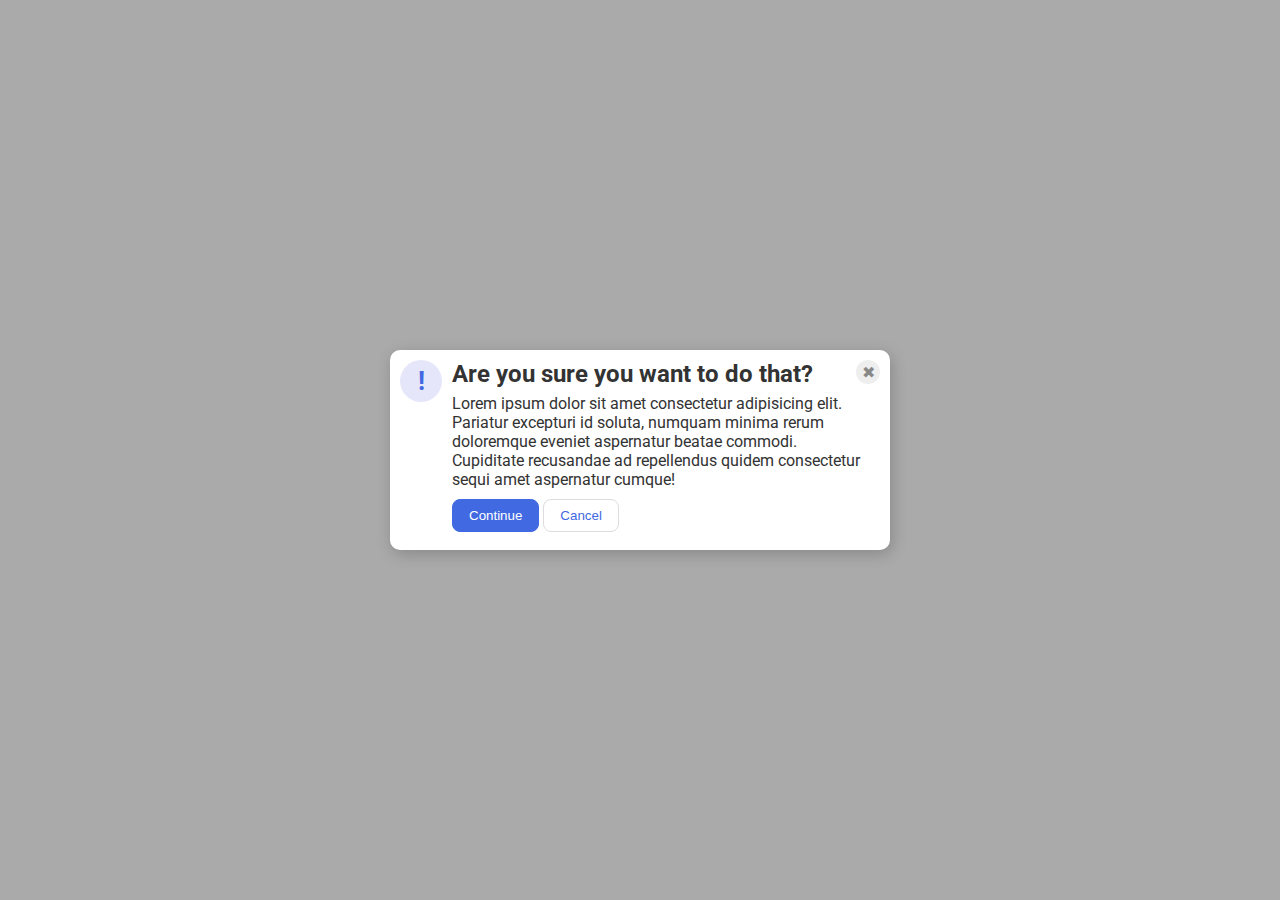
<file: flex/05-flex-modal/index.html>
<!DOCTYPE html>
<html lang="en">
  <head>
    <meta charset="UTF-8">
    <meta http-equiv="X-UA-Compatible" content="IE=edge">
    <meta name="viewport" content="width=device-width, initial-scale=1.0">
    <link rel="stylesheet" href="style.css">
    <title>Modal</title>
  </head>
  <body>
    <div class="modal">
      <div class="container">
        <div class="icon">!</div>
        <div class="header">Are you sure you want to do that?</div>
        <div class="close-button">✖</div>
      </div>
      <div class="container2">
        <div class="text">Lorem ipsum dolor sit amet consectetur adipisicing elit. Pariatur excepturi id soluta, numquam minima rerum doloremque eveniet aspernatur beatae commodi. Cupiditate recusandae ad repellendus quidem consectetur sequi amet aspernatur cumque!</div>
        <button class="continue">Continue</button>
        <button class="cancel">Cancel</button>
      </div>
    </div>
  </body>
</html>
</file>
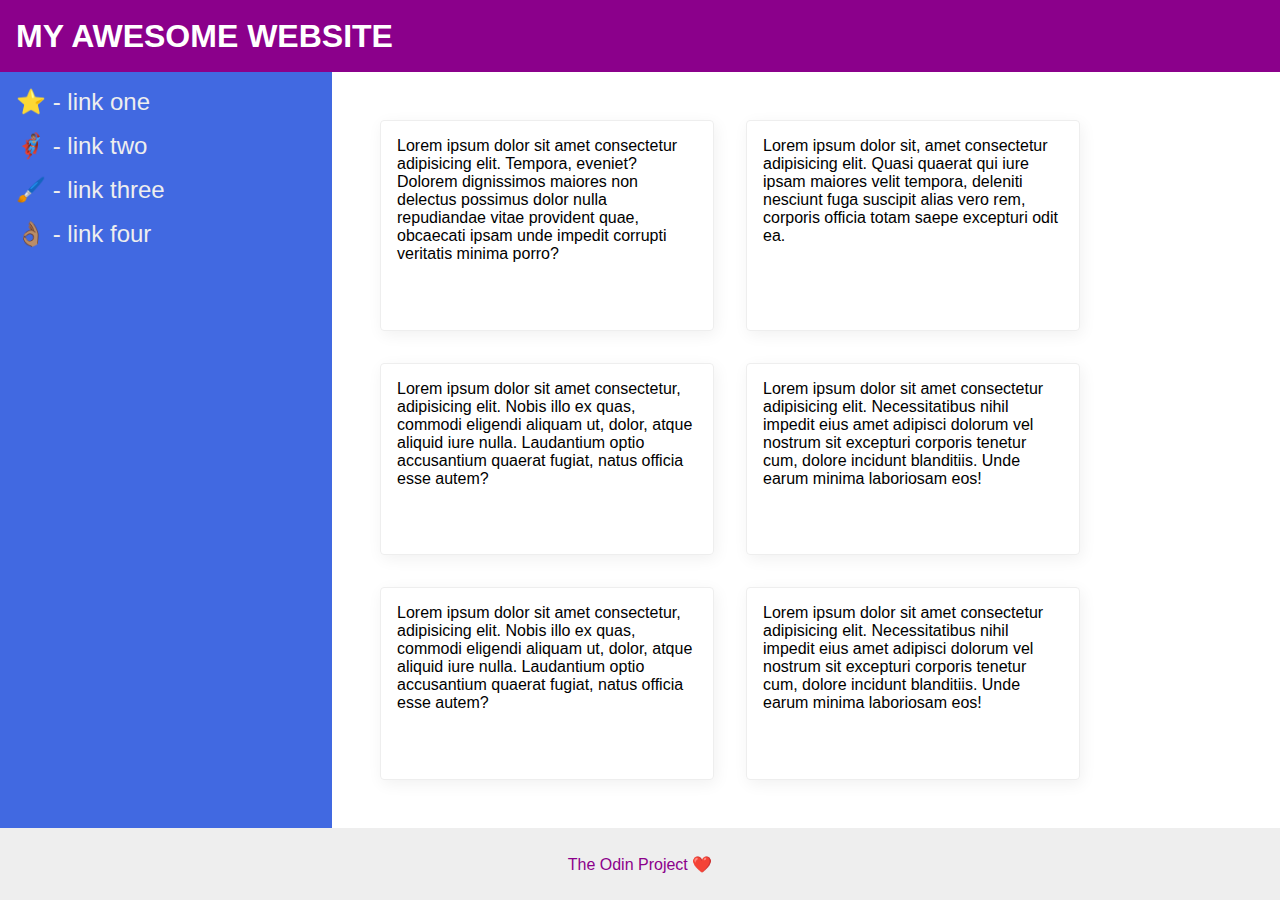
<file: flex/07-flex-layout-2/index.html>
<!DOCTYPE html>
<html lang="en">
  <head>
    <meta charset="UTF-8">
    <meta http-equiv="X-UA-Compatible" content="IE=edge">
    <meta name="viewport" content="width=device-width, initial-scale=1.0">
    <title>The Holy Grail</title>
    <link rel="stylesheet" href="style.css">
  </head>
  <body>
    <div class="header">
      MY AWESOME WEBSITE
    </div>
    
    <div class="body">
      <div class="sidebar">
        <ul>
          <li><a href="#">⭐ - link one</a></li>
          <li><a href="#">🦸🏽‍♂️ - link two</a></li>
          <li><a href="#">🖌️ - link three</a></li>
          <li><a href="#">👌🏽 - link four</a></li>
        </ul>
      </div>
      <div class="container">
        <div class="card">Lorem ipsum dolor sit amet consectetur adipisicing elit. Tempora, eveniet? Dolorem dignissimos maiores non delectus possimus dolor nulla repudiandae vitae provident quae, obcaecati ipsam unde impedit corrupti veritatis minima porro?</div>
        <div class="card">Lorem ipsum dolor sit, amet consectetur adipisicing elit. Quasi quaerat qui iure ipsam maiores velit tempora, deleniti nesciunt fuga suscipit alias vero rem, corporis officia totam saepe excepturi odit ea.</div>
        <div class="card">Lorem ipsum dolor sit amet consectetur, adipisicing elit. Nobis illo ex quas, commodi eligendi aliquam ut, dolor, atque aliquid iure nulla. Laudantium optio accusantium quaerat fugiat, natus officia esse autem?</div>
        <div class="card">Lorem ipsum dolor sit amet consectetur adipisicing elit. Necessitatibus nihil impedit eius amet adipisci dolorum vel nostrum sit excepturi corporis tenetur cum, dolore incidunt blanditiis. Unde earum minima laboriosam eos!</div>
        <div class="card">Lorem ipsum dolor sit amet consectetur, adipisicing elit. Nobis illo ex quas, commodi eligendi aliquam ut, dolor, atque aliquid iure nulla. Laudantium optio accusantium quaerat fugiat, natus officia esse autem?</div>
        <div class="card">Lorem ipsum dolor sit amet consectetur adipisicing elit. Necessitatibus nihil impedit eius amet adipisci dolorum vel nostrum sit excepturi corporis tenetur cum, dolore incidunt blanditiis. Unde earum minima laboriosam eos!</div>
      </div>
    </div>
    <div class="footer">
      The Odin Project ❤️
    </div>
  </body>
</html>
</file>
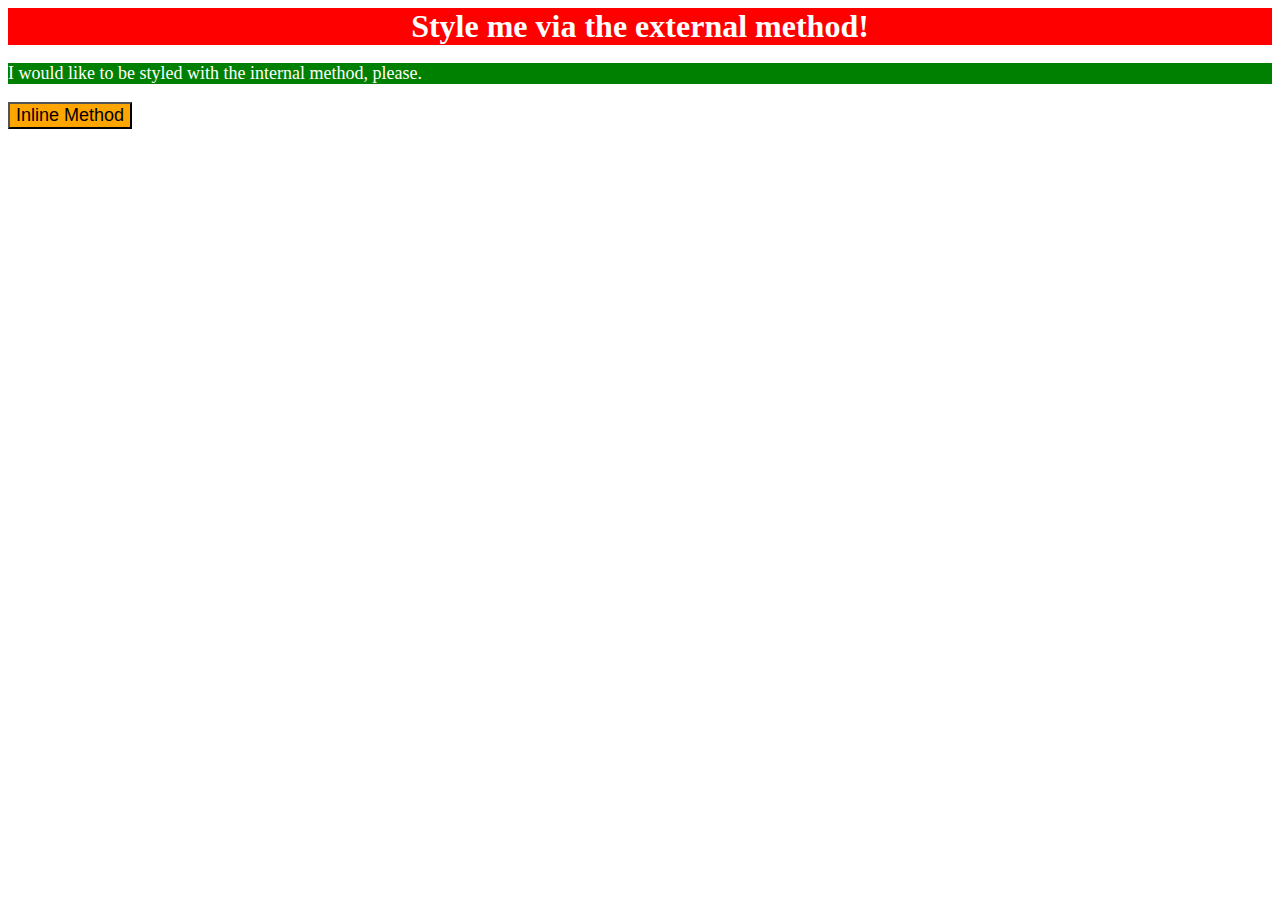
<file: foundations/01-css-methods/index.html>
<!DOCTYPE html>
<html lang="en">
  <head>
    <meta charset="UTF-8">
    <meta http-equiv="X-UA-Compatible" content="IE=edge">
    <meta name="viewport" content="width=device-width, initial-scale=1.0">
    <link rel="stylesheet" href="styles.css">
    <style>
      p {
        background-color: green;
        color: white;
        font-size: 18px;
      }
    </style>
    <title>Methods for Adding CSS</title>
  </head>
  <body>
    <div>Style me via the external method!</div>
    <p>I would like to be styled with the internal method, please.</p>
    <button style="background-color: orange; font-size: 18px;">Inline Method</button>
  </body>
</html>
</file>
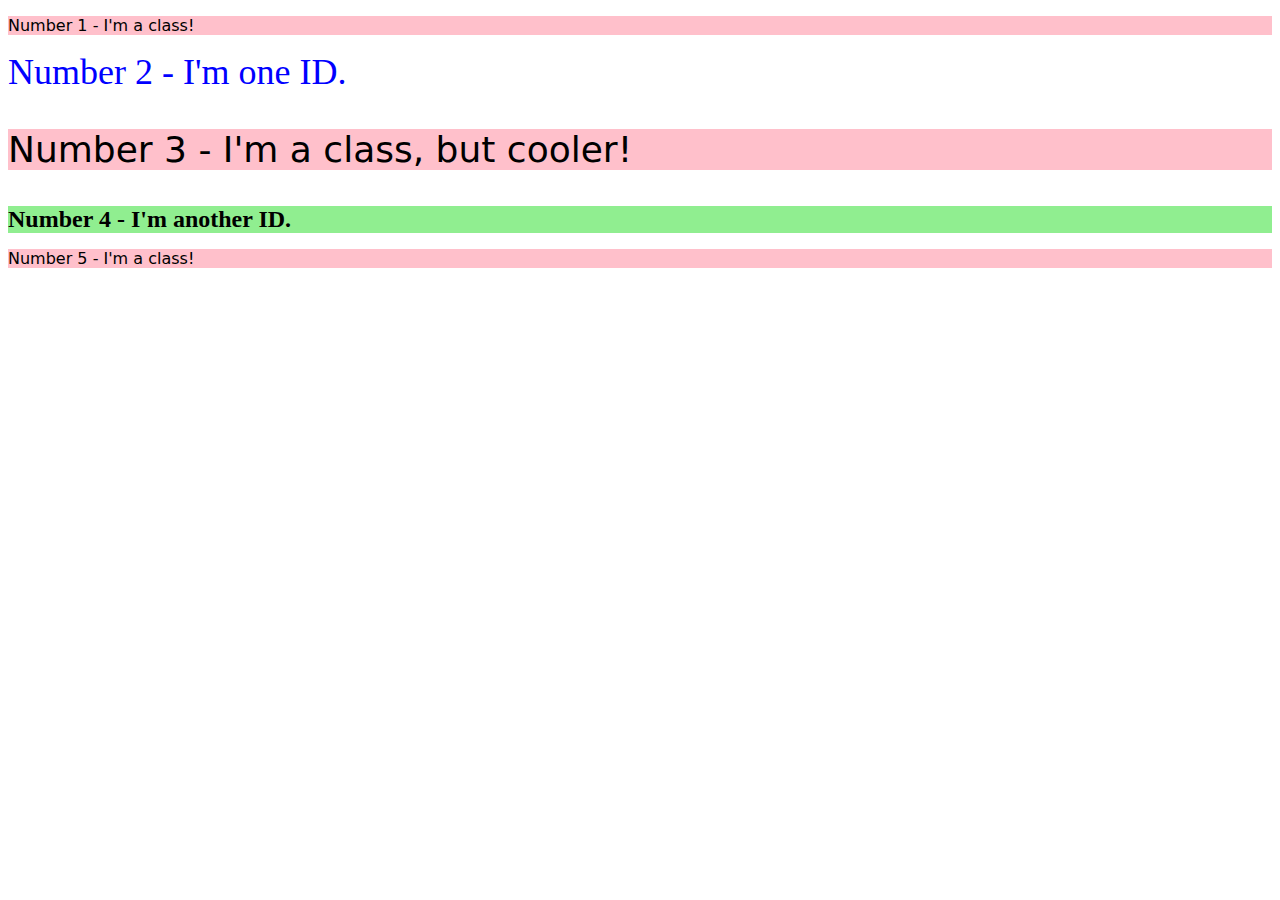
<file: foundations/02-class-id-selectors/index.html>
<!DOCTYPE html>
<html lang="en">
  <head>
    <meta charset="UTF-8">
    <meta http-equiv="X-UA-Compatible" content="IE=edge">
    <meta name="viewport" content="width=device-width, initial-scale=1.0">
    <title>Class and ID Selectors</title>
    <link rel="stylesheet" href="style.css">
  </head>
  <body>
    <p class="odd-number">Number 1 - I'm a class!</p>
    <div id="number-2">Number 2 - I'm one ID.</div>
    <p class="odd-number number-3">Number 3 - I'm a class, but cooler!</p>
    <div id="number-4">Number 4 - I'm another ID.</div>
    <p class="odd-number">Number 5 - I'm a class!</p>
  </body>
</html>
</file>
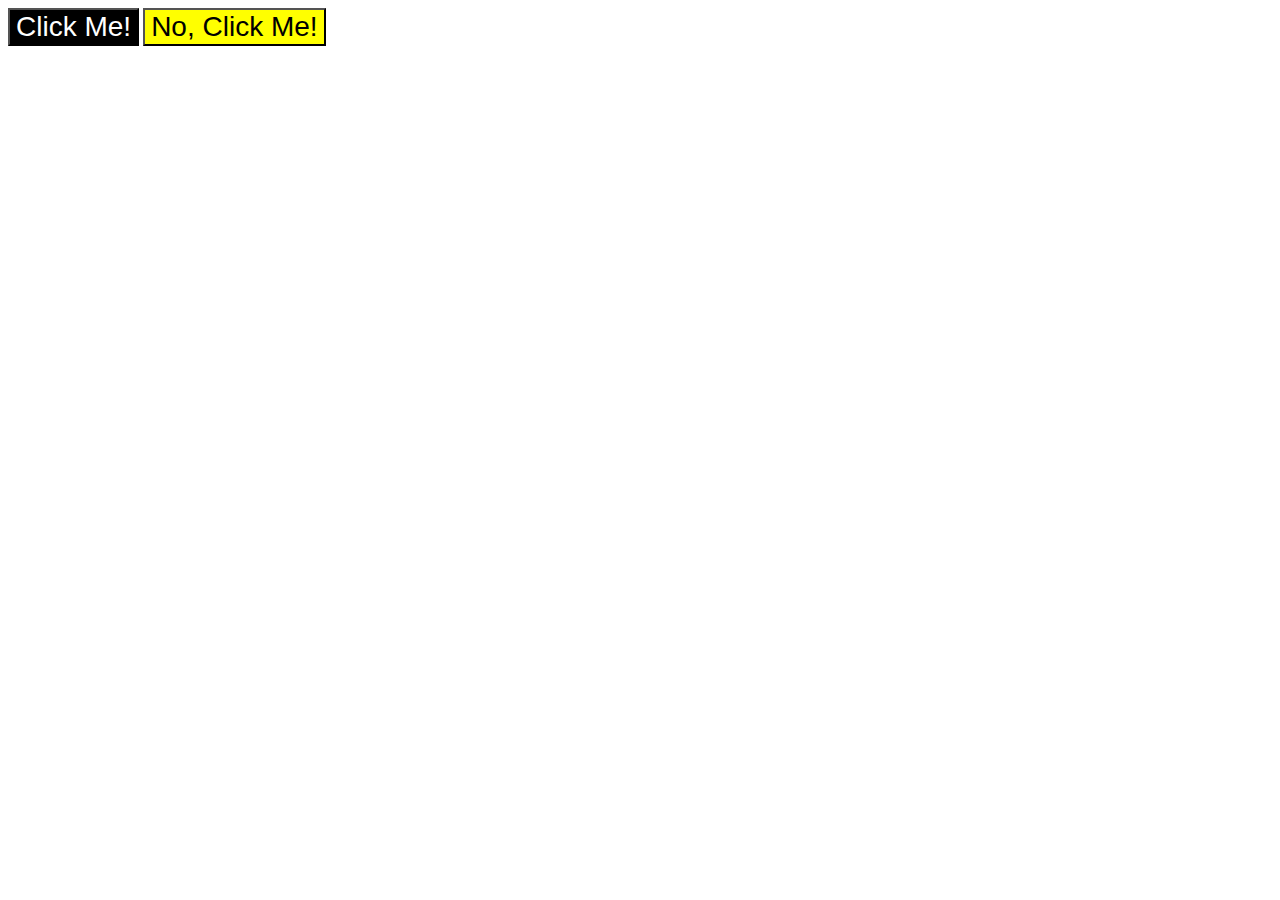
<file: foundations/03-grouping-selectors/index.html>
<!DOCTYPE html>
<html lang="en">
  <head>
    <meta charset="UTF-8">
    <meta http-equiv="X-UA-Compatible" content="IE=edge">
    <meta name="viewport" content="width=device-width, initial-scale=1.0">
    <title>Grouping Selectors</title>
    <link rel="stylesheet" href="style.css">
  </head>
  <body>
    <button class="left">Click Me!</button>
    <button class="right">No, Click Me!</button>
  </body>
</html>
</file>
<file: flex/05-flex-modal/style.css>
@import url('https://fonts.googleapis.com/css2?family=Roboto:wght@400;700&display=swap');

html, body {
  height: 100%;
}

body {
  font-family: Roboto, sans-serif;
  margin: 0;
  background: #aaa;
  color: #333;
  /* I'll give you this one for free lol */
  display: flex;
  align-items: center;
  justify-content: center;
}

.modal {
  background: white;
  width: 480px;
  border-radius: 10px;
  box-shadow: 2px 4px 16px rgba(0,0,0,.2);
  padding: 10px;
}

.icon {
  color: royalblue;
  font-size: 26px;
  font-weight: 700;
  background: lavender;
  width: 42px;
  height: 42px;
  border-radius: 50%;
  display: flex;
  align-items: center;
  justify-content: center;
}

.close-button {
  background: #eee;
  border-radius: 50%;
  color: #888;
  font-weight: 400;
  font-size: 16px;
  height: 24px;
  width: 24px;
  display: flex;
  align-items: center;
  justify-content: center;
  margin-left: auto;
}

button {
  padding: 8px 16px;
  border-radius: 8px;
}

button.continue {
  background: royalblue;
  border: 1px solid royalblue;
  color: white;
}

button.cancel {
  background: white;
  border: 1px solid #ddd;
  color: royalblue;
}

.container {
  display: flex;
  justify-content: center;
}

.header {
  font-weight: bold;
  font-size: 24px;
  padding-left: 10px;
}

.container2 {
  margin-top: -8px;
  padding-left: 52px;
  padding-right: 8px;
  padding-bottom: 8px;
}

.text {
  padding-bottom: 10px;
}
</file>
<file: flex/07-flex-layout-2/style.css>
body {
  font-family: -apple-system, BlinkMacSystemFont, 'Segoe UI', Roboto, Oxygen, Ubuntu, Cantarell, 'Open Sans', 'Helvetica Neue', sans-serif;
  margin: 0;
  min-height: 100vh;
}

.header {
  height: 72px;
  background: darkmagenta;
  color: white;
}

.footer {
  height: 72px;
  background: #eee;
  color: darkmagenta;
}

.sidebar {
  width: 300px;
  background: royalblue;
}

.card {
  border: 1px solid #eee;
  box-shadow: 2px 4px 16px rgba(0,0,0,.06);
  border-radius: 4px;
}

/* Solution */
body {
  display: flex;
  flex-direction: column;
}

.header {
  display: flex;
  align-items: center;
  font-size: 32px;
  font-weight: 900;
  padding-left: 16px;
}

.body {
  display: flex;
  flex: 1;
}

ul {
  list-style: none;
  padding: 0;
  margin: 0;
}

li {
  margin-bottom: 16px;
}

a {
  text-decoration: none;
  color: #eee;
  font-size: 24px;
  
}
.sidebar {
  padding: 16px;
  flex-shrink: 0;
}

.container {
  display: flex;
  flex-wrap: wrap;
  padding: 32px;
}

.card {
  width: 300px;
  margin: 16px;
  padding: 16px;
}

.footer {
  display: flex;
  align-items: center;
  justify-content: center;
}
</file>
<file: foundations/01-css-methods/styles.css>
div {
    color: white;
    background-color: red;
    font-weight: bold;
    text-align: center;
    font-size: 32px;
}
</file>
<file: foundations/02-class-id-selectors/style.css>
.odd-number {
    font-family: Verdana, DejaVu Sans, sans-serif;
    background-color: pink;
}

#number-2 {
    color: blue;
    font-size: 36px;
}

.number-3 {
    font-size: 36px;
}

#number-4 {
    background-color: lightgreen;
    font-size: 24px;
    font-weight: bold;
}
</file>
<file: foundations/03-grouping-selectors/style.css>
.left {
    background-color: black;
    color: white;
}
.right {
    background-color: yellow;
}
.left,
.right {
    font-size: 28px;
    font-family: Helvetica, 'Times New Roman', sans-serif;
}
</file>
